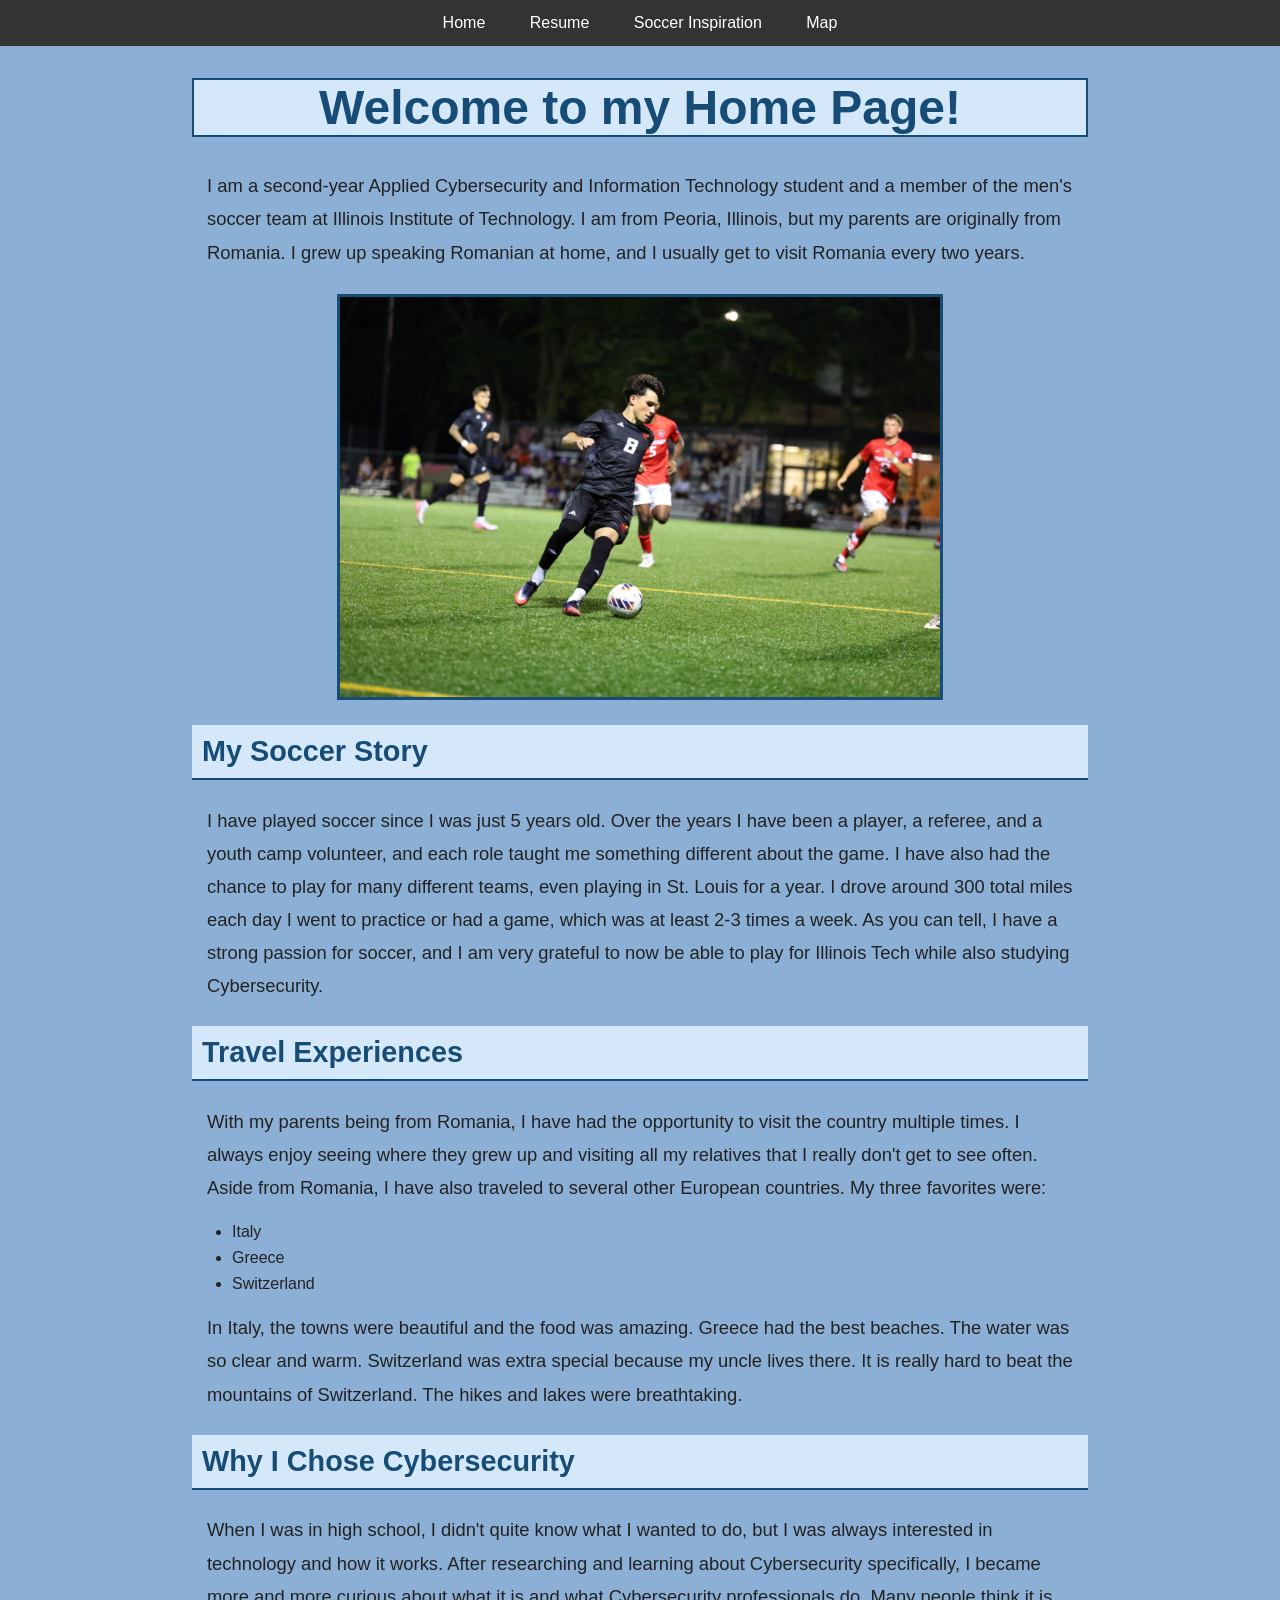
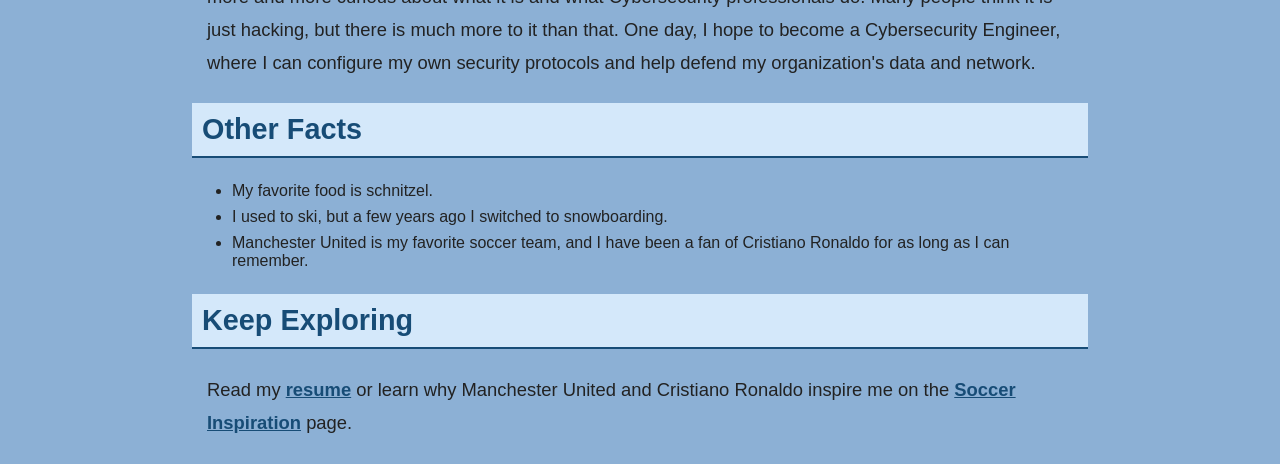
<file: index.html>
<!DOCTYPE html>
<html lang="en">

<head>
  <meta charset="utf-8">
  <meta name="viewport" content="width=device-width, initial-scale=1">
  
  <link rel="stylesheet" href="css/homeStyles.css">

  <title>Project 3</title>
  <script src="script.js" defer></script>
</head>

<body>
  <header>
    <nav>
      <ul>
        <li><a href="index.html">Home</a></li>
        <li><a href="resume.html">Resume</a></li>
        <li><a href="soccer.html">Soccer Inspiration</a></li>
        <li><a href="map.html">Map</a></li>
      </ul>
    </nav>
  </header>
  
  <main>
    <h1>Welcome to my Home Page!</h1>
    <p>I am a second-year Applied Cybersecurity and Information Technology student and a member of the men's soccer team at Illinois Institute of Technology. I am from Peoria, Illinois, but my parents are originally from Romania. I grew up speaking Romanian at home, and I usually get to visit Romania every two years.</p>
    <img src="images/IITYear2SoccerPicture2.jpg" alt="IIT Game Picture" width="600">
    
    <h2>My Soccer Story</h2>
    <p>I have played soccer since I was just 5 years old. Over the years I have been a player, a referee, and a youth camp volunteer, and each role taught me something different about the game. I have also had the chance to play for many different teams, even playing in St. Louis for a year. I drove around 300 total miles each day I went to practice or had a game, which was at least 2-3 times a week. As you can tell, I have a strong passion for soccer, and I am very grateful to now be able to play for Illinois Tech while also studying Cybersecurity.</p>
    
    <h2>Travel Experiences</h2>
    <p>With my parents being from Romania, I have had the opportunity to visit the country multiple times. I always enjoy seeing where they grew up and visiting all my relatives that I really don't get to see often. Aside from Romania, I have also traveled to several other European countries. My three favorites were:</p>
    <ul>
      <li>Italy</li>
      <li>Greece</li>
      <li>Switzerland</li>
    </ul>
    <p>In Italy, the towns were beautiful and the food was amazing. Greece had the best beaches. The water was so clear and warm. Switzerland was extra special because my uncle lives there. It is really hard to beat the mountains of Switzerland. The hikes and lakes were breathtaking.</p>
    
    <h2>Why I Chose Cybersecurity</h2>
    <p>When I was in high school, I didn't quite know what I wanted to do, but I was always interested in technology and how it works. After researching and learning about Cybersecurity specifically, I became more and more curious about what it is and what Cybersecurity professionals do. Many people think it is just hacking, but there is much more to it than that. One day, I hope to become a Cybersecurity Engineer, where I can configure my own security protocols and help defend my organization's data and network.</p>
  
    <h2>Other Facts</h2>
    <ul>
      <li>My favorite food is schnitzel.</li>
      <li>I used to ski, but a few years ago I switched to snowboarding.</li>
      <li>Manchester United is my favorite soccer team, and I have been a fan of Cristiano Ronaldo for as long as I can remember.</li>
    </ul>
 
    <h2>Keep Exploring</h2>
    <p>Read my <a href="resume.html">resume</a> or learn why Manchester United and Cristiano Ronaldo inspire me on the <a href="soccer.html">Soccer Inspiration</a> page.</p>
  </main>
  
</body>

</html>
</file>
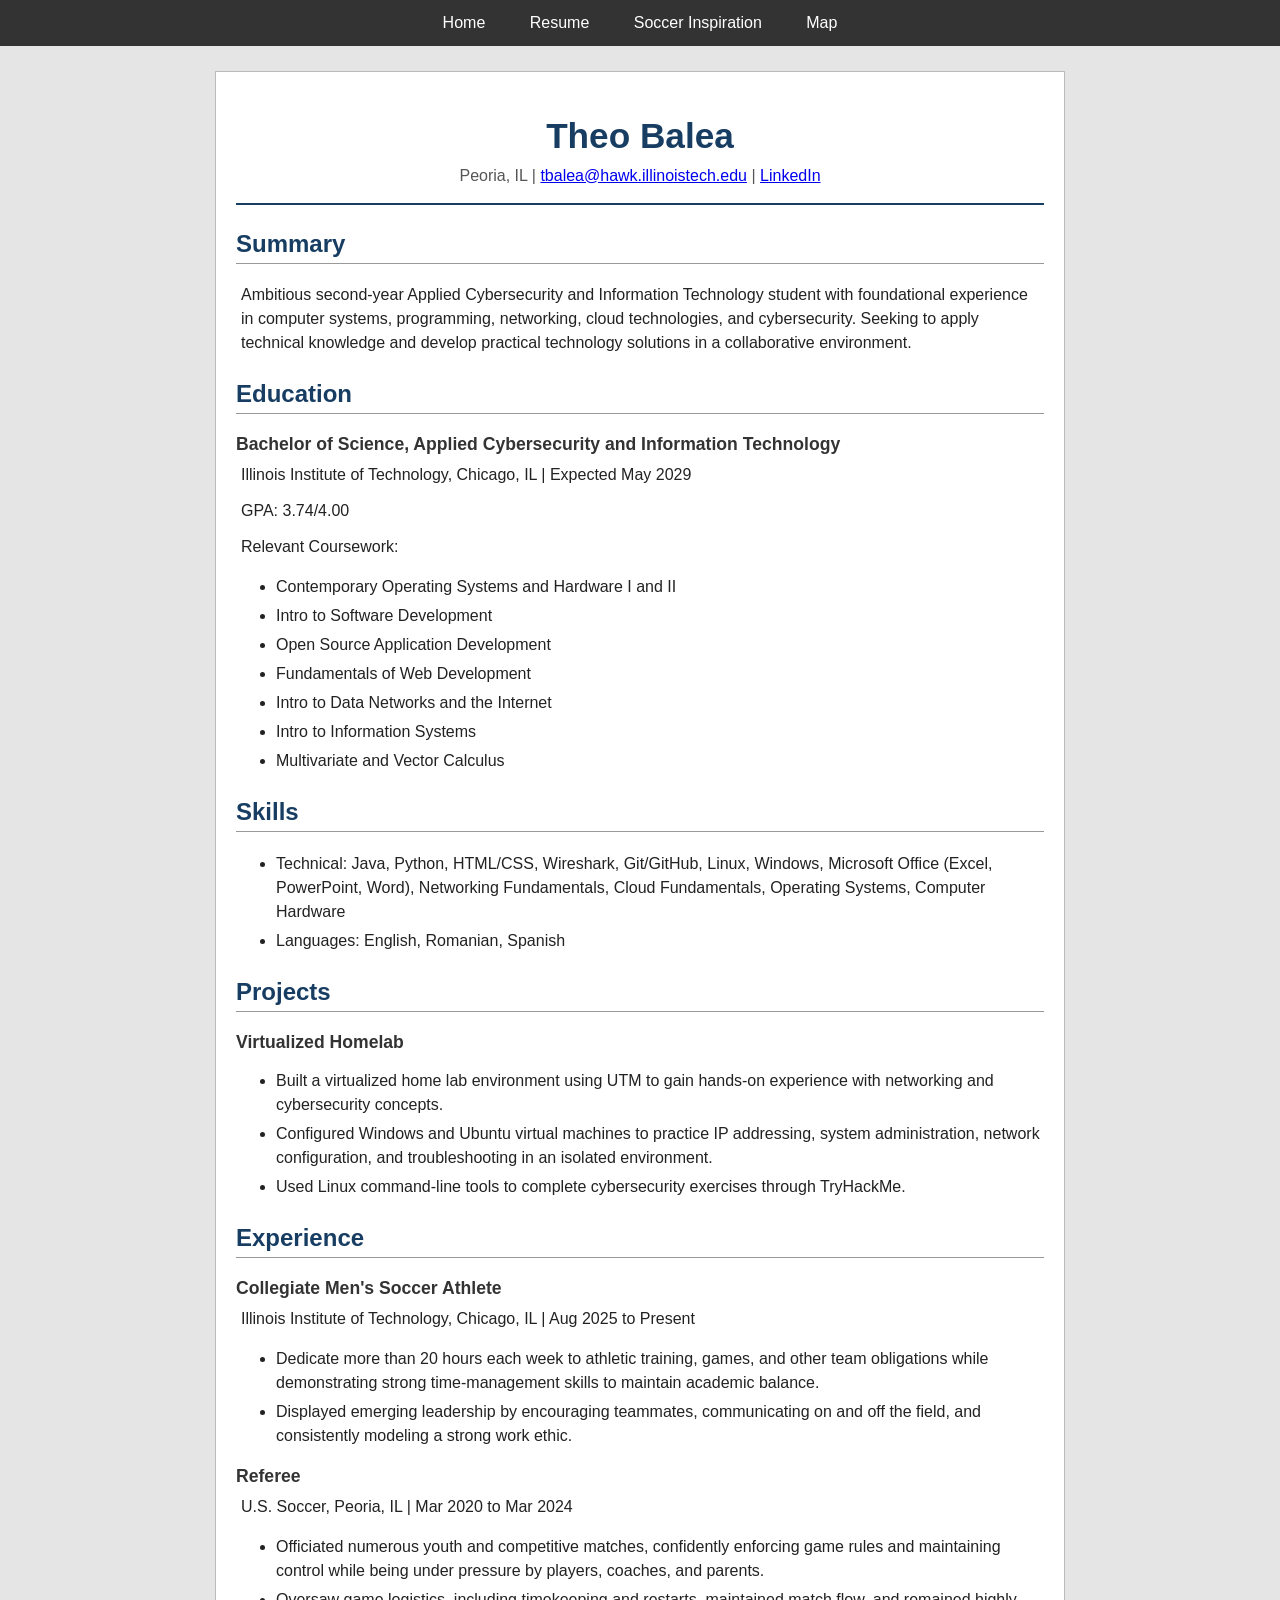
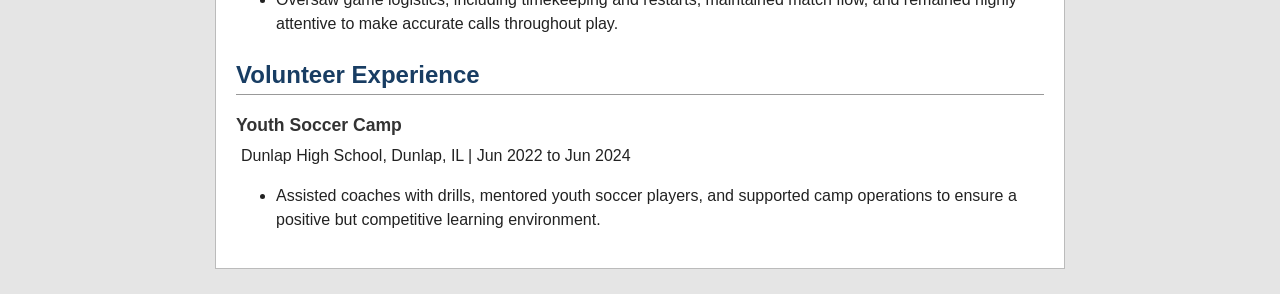
<file: resume.html>
<!DOCTYPE html>
<html lang="en">

<head>
  <meta charset="utf-8">
  <meta name="viewport" content="width=device-width, initial-scale=1">
  
  <link rel="stylesheet" href="css/resumeStyles.css">

  <title>Project 3</title>
  <script src="script.js" defer></script>
</head>

<body>
  <header>
    <nav>
      <ul>
        <li><a href="index.html">Home</a></li>
        <li><a href="resume.html">Resume</a></li>
        <li><a href="soccer.html">Soccer Inspiration</a></li>
        <li><a href="map.html">Map</a></li>
      </ul>
    </nav>
  </header>

  <main>
    <h1>Theo Balea</h1>
    <p class="contact">Peoria, IL | <a href="mailto:tbalea@hawk.illinoistech.edu">tbalea@hawk.illinoistech.edu</a> | <a href="https://www.linkedin.com/in/theobalea/">LinkedIn</a></p>
 
    <h2>Summary</h2>
    <p>Ambitious second-year Applied Cybersecurity and Information Technology student with foundational experience in computer systems, programming, networking, cloud technologies, and cybersecurity. Seeking to apply technical knowledge and develop practical technology solutions in a collaborative environment.</p>
 
    <h2>Education</h2>
    <h3>Bachelor of Science, Applied Cybersecurity and Information Technology</h3>
    <p>Illinois Institute of Technology, Chicago, IL | Expected May 2029</p>
    <p>GPA: 3.74/4.00</p>
    <p>Relevant Coursework:</p>
    <ul>
      <li>Contemporary Operating Systems and Hardware I and II</li>
      <li>Intro to Software Development</li>
      <li>Open Source Application Development</li>
      <li>Fundamentals of Web Development</li>
      <li>Intro to Data Networks and the Internet</li>
      <li>Intro to Information Systems</li>
      <li>Multivariate and Vector Calculus</li>
    </ul>
 
    <h2>Skills</h2>
    <ul>
      <li>Technical: Java, Python, HTML/CSS, Wireshark, Git/GitHub, Linux, Windows, Microsoft Office (Excel, PowerPoint, Word), Networking Fundamentals, Cloud Fundamentals, Operating Systems, Computer Hardware</li>
      <li>Languages: English, Romanian, Spanish</li>
    </ul>
 
    <h2>Projects</h2>
    <h3>Virtualized Homelab</h3>
    <ul>
      <li>Built a virtualized home lab environment using UTM to gain hands-on experience with networking and cybersecurity concepts.</li>
      <li>Configured Windows and Ubuntu virtual machines to practice IP addressing, system administration, network configuration, and troubleshooting in an isolated environment.</li>
      <li>Used Linux command-line tools to complete cybersecurity exercises through TryHackMe.</li>
    </ul>
 
    <h2>Experience</h2>
    <h3>Collegiate Men's Soccer Athlete</h3>
    <p>Illinois Institute of Technology, Chicago, IL | Aug 2025 to Present</p>
    <ul>
      <li>Dedicate more than 20 hours each week to athletic training, games, and other team obligations while demonstrating strong time-management skills to maintain academic balance.</li>
      <li>Displayed emerging leadership by encouraging teammates, communicating on and off the field, and consistently modeling a strong work ethic.</li>
    </ul>
 
    <h3>Referee</h3>
    <p>U.S. Soccer, Peoria, IL | Mar 2020 to Mar 2024</p>
    <ul>
      <li>Officiated numerous youth and competitive matches, confidently enforcing game rules and maintaining control while being under pressure by players, coaches, and parents.</li>
      <li>Oversaw game logistics, including timekeeping and restarts, maintained match flow, and remained highly attentive to make accurate calls throughout play.</li>
    </ul>
 
    <h2>Volunteer Experience</h2>
    <h3>Youth Soccer Camp</h3>
    <p>Dunlap High School, Dunlap, IL | Jun 2022 to Jun 2024</p>
    <ul>
      <li>Assisted coaches with drills, mentored youth soccer players, and supported camp operations to ensure a positive but competitive learning environment.</li>
    </ul>
  </main>

</body>

</html>
</file>
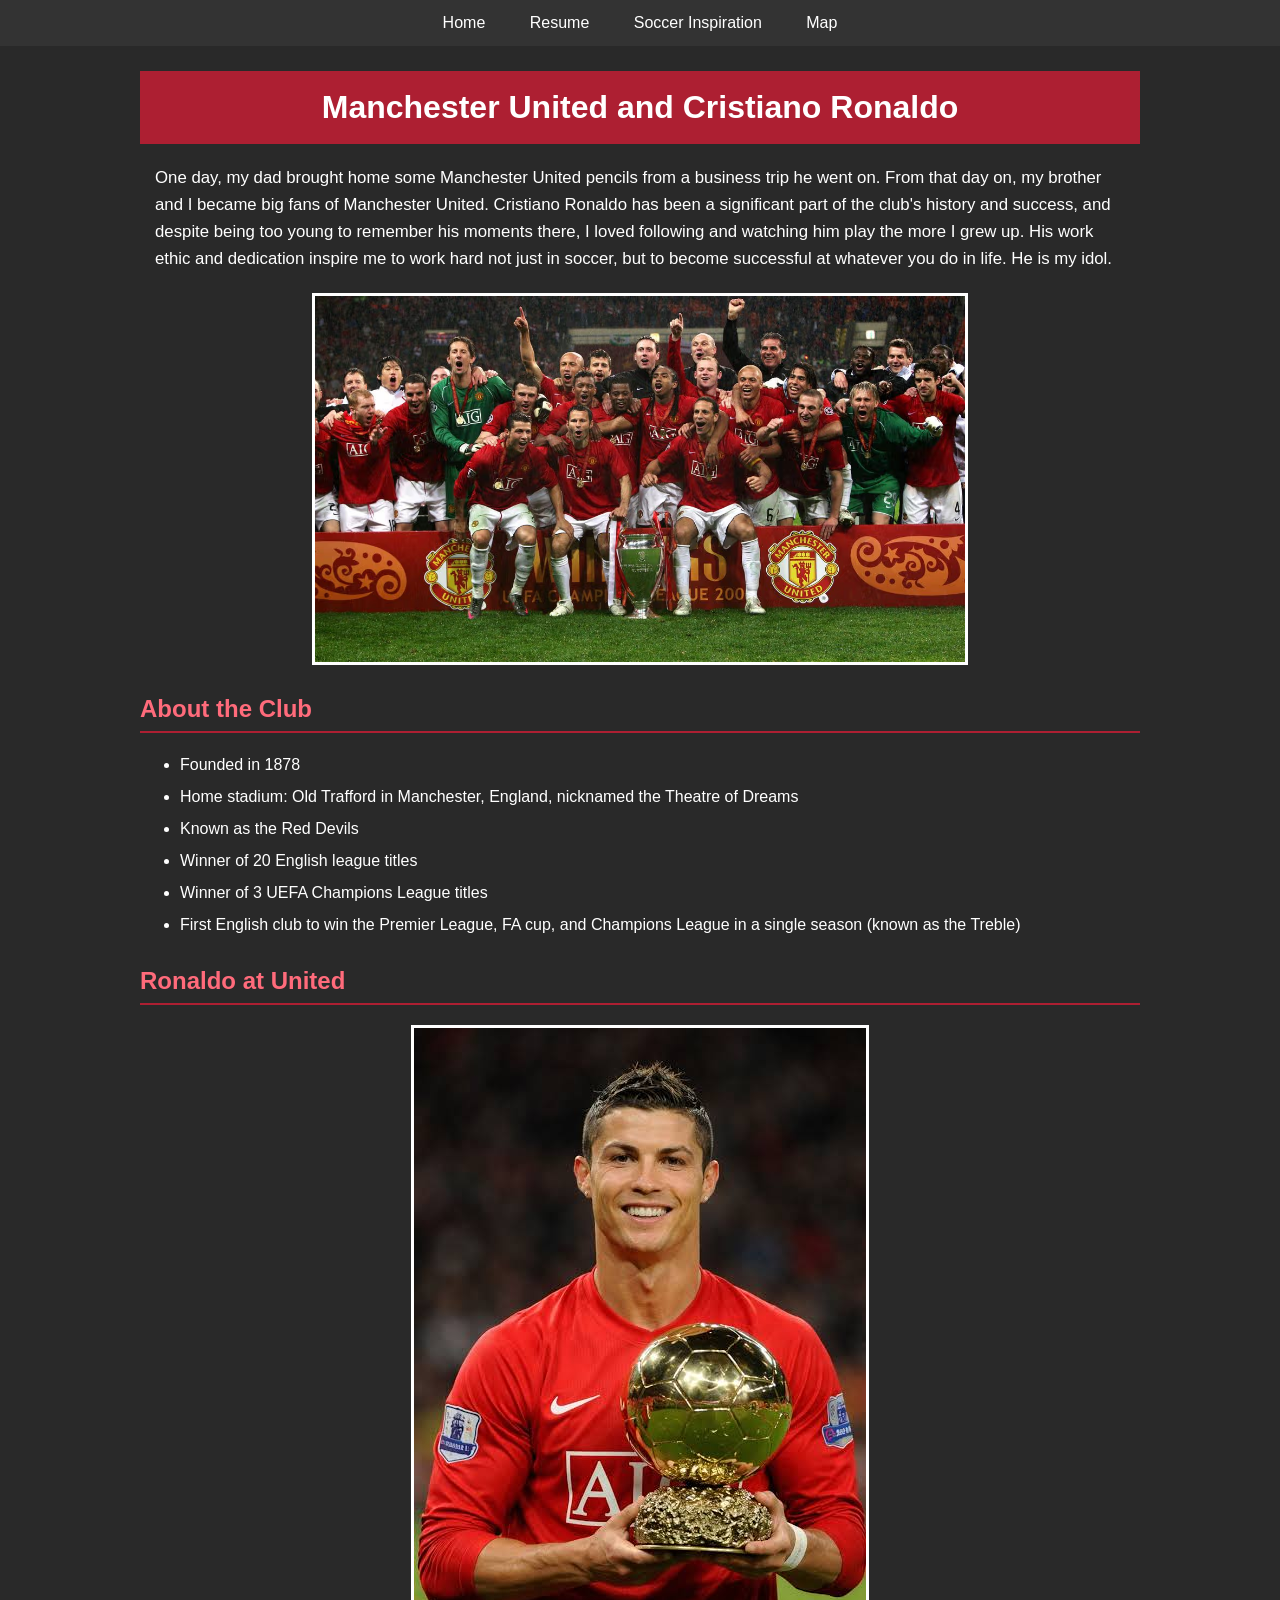
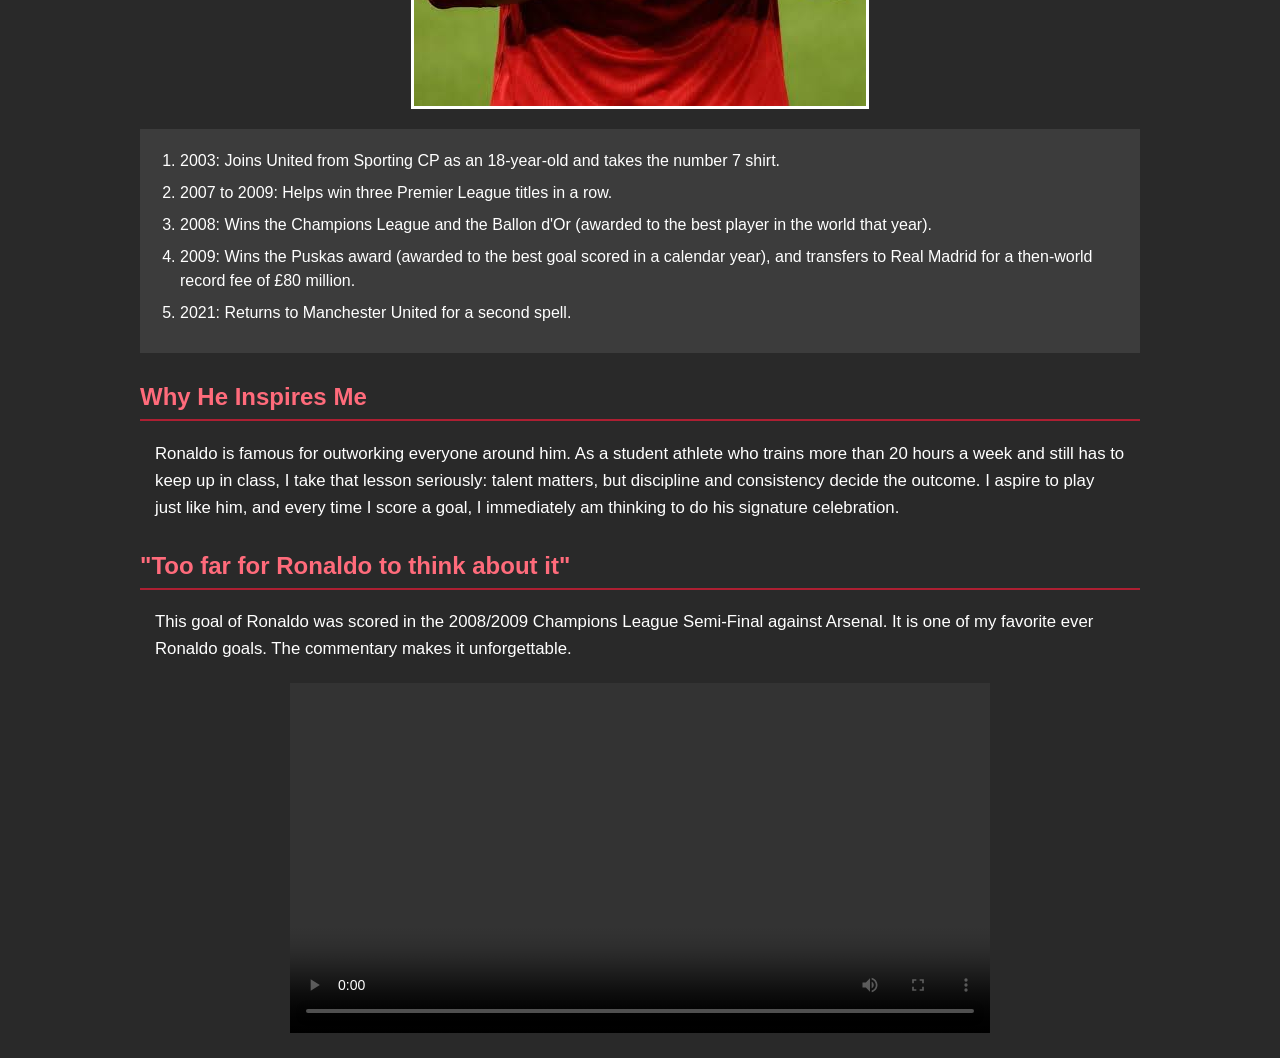
<file: soccer.html>
<!DOCTYPE html>
<html lang="en">

<head>
  <meta charset="utf-8">
  <meta name="viewport" content="width=device-width, initial-scale=1">
  
  <link rel="stylesheet" href="css/soccerStyles.css">

  <title>Project 3</title>
  <script src="script.js" defer></script>
</head>

<body>
  <header>
    <nav>
      <ul>
        <li><a href="index.html">Home</a></li>
        <li><a href="resume.html">Resume</a></li>
        <li><a href="soccer.html">Soccer Inspiration</a></li>
        <li><a href="map.html">Map</a></li>
      </ul>
    </nav>
  </header>

  <main>
    <h1>Manchester United and Cristiano Ronaldo</h1>
    <p>One day, my dad brought home some Manchester United pencils from a business trip he went on. From that day on, my brother and I became big fans of Manchester United. Cristiano Ronaldo has been a significant part of the club's history and success, and despite being too young to remember his moments there, I loved following and watching him play the more I grew up. His work ethic and dedication inspire me to work hard not just in soccer, but to become successful at whatever you do in life. He is my idol.</p>
 
    <img src="images/ManU2008.jpg" alt="Old Trafford, the home stadium of Manchester United" width="650">
 
    <h2>About the Club</h2>
    <ul>
      <li>Founded in 1878</li>
      <li>Home stadium: Old Trafford in Manchester, England, nicknamed the Theatre of Dreams</li>
      <li>Known as the Red Devils</li>
      <li>Winner of 20 English league titles</li>
      <li>Winner of 3 UEFA Champions League titles</li>
      <li>First English club to win the Premier League, FA cup, and Champions League in a single season (known as the Treble)</li>
    </ul>
 
    <h2>Ronaldo at United</h2>
    <img src="images/RonaldoBalonD'or.jpg" alt="Cristiano Ronaldo playing for Manchester United" height="500">
    <ol>
      <li>2003: Joins United from Sporting CP as an 18-year-old and takes the number 7 shirt.</li>
      <li>2007 to 2009: Helps win three Premier League titles in a row.</li>
      <li>2008: Wins the Champions League and the Ballon d'Or (awarded to the best player in the world that year).</li>
      <li>2009: Wins the Puskas award (awarded to the best goal scored in a calendar year), and transfers to Real Madrid for a then-world record fee of £80 million.</li>
      <li>2021: Returns to Manchester United for a second spell.</li>
    </ol>
 
    <h2>Why He Inspires Me</h2>
    <p>Ronaldo is famous for outworking everyone around him. As a student athlete who trains more than 20 hours a week and still has to keep up in class, I take that lesson seriously: talent matters, but discipline and consistency decide the outcome. I aspire to play just like him, and every time I score a goal, I immediately am thinking to do his signature celebration.</p>
 
    <h2>"Too far for Ronaldo to think about it"</h2>
    <p>This goal of Ronaldo was scored in the 2008/2009 Champions League Semi-Final against Arsenal. It is one of my favorite ever Ronaldo goals. The commentary makes it unforgettable.</p>
    <video controls>
      <source src="RonaldoFreeKick.mp4" type="video/mp4">
    </video>
  </main> 

</body>

</html>
</file>
<file: css/homeStyles.css>
/* Navigation: Same on all three pages */

nav {
  background-color: #333333;
}

nav ul {
  list-style-type: none;
  margin: 0;
  padding: 0;
  text-align: center;
}

nav ul li {
  display: inline-block;
}

nav ul li a {
  display: block;
  padding: 14px 20px;
  color: white;
  text-decoration: none;
}

nav ul li a:hover {
  background-color: #555555;
}

/* Style 1: Light blue background and basic font */
body {
  margin: 0;
  background-color: #8cb0d5;
  color: #222222;
  font-family: Arial, sans-serif;
}

/* Style 2: Fluid page width */
main {
  width: 85%;
  max-width: 1000px;
  margin: 25px auto;
}

/* Style 3: Centered blue main heading */
h1 {
  color: #174c76;
  background-color: #d4e8fa;
  border: 2px solid #174c76;
  text-align: center;
  font-size: 2em;
}

/* Style 4: Light blue section headings with bottom border */
h2 {
  color: #174c76;
  background-color: #d4e8fa;
  border-bottom: 2px solid #174c76;
  padding: 10px;
}

/* Style 5: Easy-to-read paragraphs */
main p {
  line-height: 1.6;
  font-size: 1.05em;
  padding-left: 15px;
  padding-right: 15px;
}

/* Style 6: Centered image with a simple border */
main img {
  display: block;
  max-width: 90%;
  height: auto;
  margin: 25px auto;
  border: 3px solid #174c76;
}

/* Style 7: Spacing between bullet points */
main li {
  margin-bottom: 8px;
}

/* Style 8: Blue links at bottom of the page */
main a {
  color: #174c76;
  font-weight: bold;
}

/* Media query 1: screens 600px and wider */
@media (min-width: 600px) {
  main { width: 80%; }
  h1 { font-size: 2.4em; }
  main p { font-size: 1.15em; }
  main img { max-width: 75%; }
}

/* Media query 2: screens 992px and wider */
@media (min-width: 992px) {
  main { width: 70%; }
  h1 { font-size: 3em; }
  h2 { font-size: 1.8em; }
  main p { line-height: 1.8; }
}
</file>
<file: css/resumeStyles.css>
/* Navigation: Same on all three pages */

nav {
  background-color: #333333;
}

nav ul {
  list-style-type: none;
  margin: 0;
  padding: 0;
  text-align: center;
}

nav ul li {
  display: inline-block;
}

nav ul li a {
  display: block;
  padding: 14px 20px;
  color: white;
  text-decoration: none;
}

nav ul li a:hover {
  background-color: #555555;
}

/* Style 1: Gray background and basic font */
body {
  margin: 0;
  background-color: #e5e5e5;
  color: #222222;
  font-family: Arial, sans-serif;
}

/* Style 2: Adjusted width for whole page */
main {
  width: 850px;
  max-width: 90%;
  margin: 25px auto;
  padding: 20px;
  background-color: white;
  border: 1px solid #bbbbbb;
  box-sizing: border-box;
}

/* Style 3: Large and centered name */
h1 {
  color: #183d63;
  text-align: center;
  font-size: 2.2em;
  margin-bottom: 5px;
}

/* Style 4: Centered contact information */
.contact {
  text-align: center;
  color: #555555;
  border-bottom: 2px solid #183d63;
  padding-bottom: 15px;
}

/* Style 5: Navy section headings with underline */
h2 {
  color: #183d63;
  border-bottom: 1px solid #999999;
  padding-bottom: 5px;
  margin-top: 25px;
}

/* Style 6: Smaller subsection headings */
h3 {
  color: #333333;
  font-size: 1.1em;
  margin-bottom: 5px;
}

/* Style 7: Readable paragraph spacing */
main p {
  line-height: 1.5;
  margin-top: 8px;
  margin-bottom: 12px;
  padding-left: 5px;
  padding-right: 5px;
}

/* Style 8: Adjusted bullet lists */
main li {
  line-height: 1.5;
  margin-bottom: 5px;
}
</file>
<file: css/soccerStyles.css>
/* Navigation: Same on all three pages */

nav {
  background-color: #333333;
}

nav ul {
  list-style-type: none;
  margin: 0;
  padding: 0;
  text-align: center;
}

nav ul li {
  display: inline-block;
}

nav ul li a {
  display: block;
  padding: 14px 20px;
  color: white;
  text-decoration: none;
}

nav ul li a:hover {
  background-color: #555555;
}

/* Style 1: Dark background with white text */
body {
  margin: 0;
  background-color: #292929;
  color: white;
  font-family: Arial, sans-serif;
}

/* Style 2: Fluid page width */
main {
  width: 85%;
  max-width: 1000px;
  margin: 25px auto;
}

/* Style 3: Main heading with red background */
h1 {
  color: white;
  background-color: #ad1f32;
  text-align: center;
  font-size: 2em;
  padding: 18px;
}

/* Style 4: Red section headings with underline */
h2 {
  color: #ff6b7b;
  border-bottom: 2px solid #ad1f32;
  padding-bottom: 8px;
  margin-top: 30px;
}

/* Style 5: Easy-to-read paragraphs and formatting */
main p {
  line-height: 1.6;
  font-size: 1.05em;
  padding-left: 15px;
  padding-right: 15px;
}

/* Style 6: Centered pictures with white borders */
main img {
  display: block;
  max-width: 90%;
  height: auto;
  margin: 20px auto;
  border: 3px solid white;
}

/* Style 7: Light gray background for the Ronaldo timeline */
main ol {
  background-color: #3c3c3c;
  padding: 20px 20px 20px 40px;
}

/* Style 8: Spacing for list items */
main li {
  line-height: 1.5;
  margin-bottom: 8px;
}

/* Style 9: Centered video with and adjusted width */
main video {
  display: block;
  width: 80%;
  max-width: 700px;
  height: auto;
  margin: 20px auto;
}
</file>
